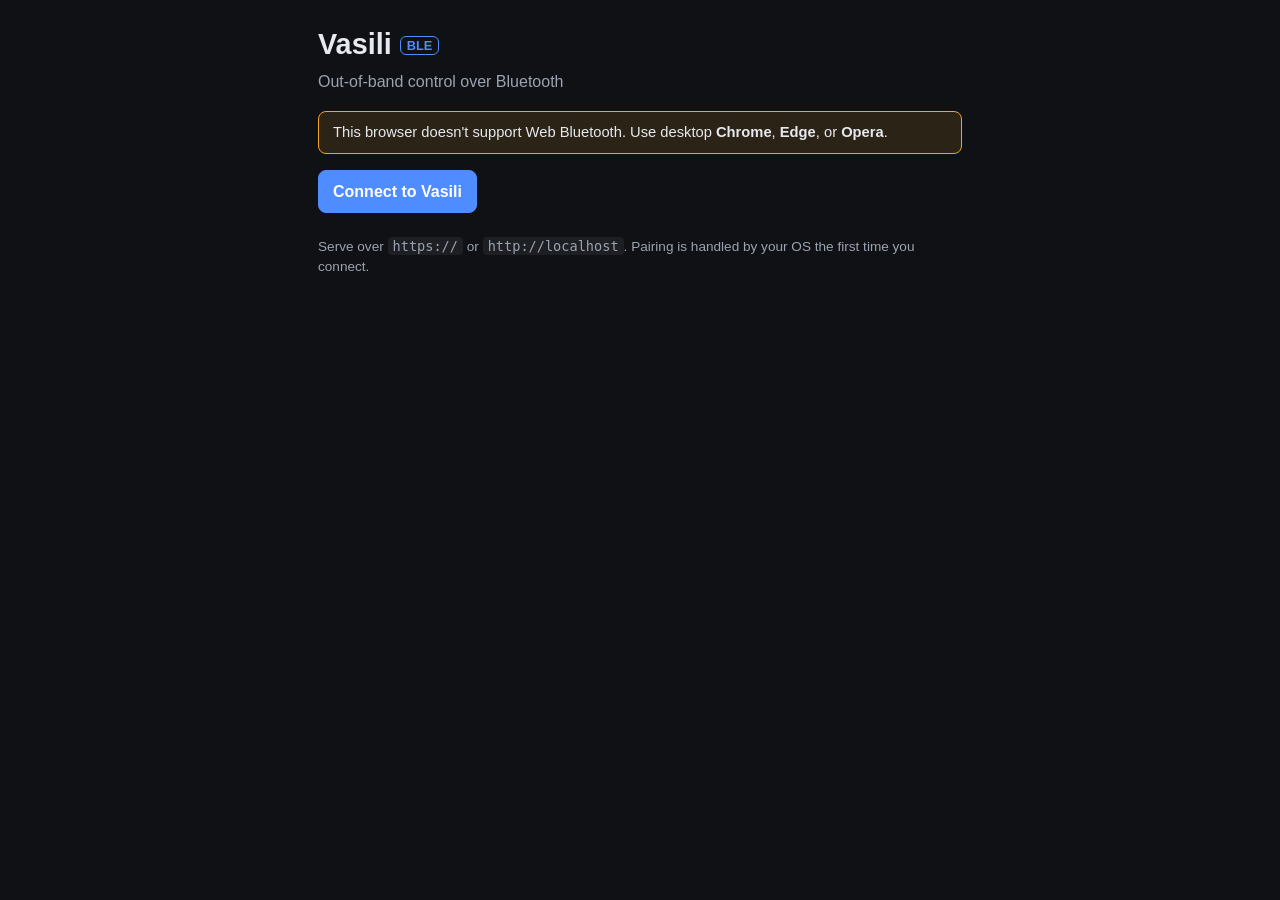
<file: web/index.html>
<!DOCTYPE html>
<html lang="en">
<head>
  <meta charset="UTF-8">
  <meta name="viewport" content="width=device-width, initial-scale=1.0">
  <title>Vasili — BLE Control</title>
  <link rel="stylesheet" href="style.css">
</head>
<body>
  <main>
    <header>
      <h1>Vasili <span class="tag">BLE</span></h1>
      <p class="subtitle">Out-of-band control over Bluetooth</p>
    </header>

    <div id="unsupported" class="banner warn" hidden>
      This browser doesn't support Web Bluetooth. Use desktop
      <strong>Chrome</strong>, <strong>Edge</strong>, or <strong>Opera</strong>.
    </div>

    <div id="error" class="banner err" hidden></div>

    <div class="actions">
      <button id="connectBtn" class="primary">Connect to Vasili</button>
      <button id="disconnectBtn" hidden>Disconnect</button>
    </div>

    <section id="panels" hidden>
      <div class="card">
        <div class="card-head">
          <h2>Status</h2>
          <button id="refreshStatusBtn" class="ghost" title="Refresh">↻</button>
        </div>
        <div class="hostap">
          <label class="switch">
            <input type="checkbox" id="hostapToggle">
            <span class="slider"></span>
          </label>
          <span id="hostapLabel">HostAP</span>
        </div>
        <div id="statusGrid" class="grid"></div>
      </div>

      <div class="card">
        <div class="card-head">
          <h2>Networks</h2>
          <div>
            <button id="unbridgeBtn" class="ghost" title="Unbridge">Unbridge</button>
            <button id="refreshScanBtn" class="ghost" title="Rescan">↻</button>
          </div>
        </div>
        <ul id="networks" class="net-list"></ul>
        <p class="hint">Tap a network to bridge it. Encrypted networks ask for a
          password (provisioned on the device).</p>
      </div>
    </section>

    <footer>
      <p>Serve over <code>https://</code> or <code>http://localhost</code>.
        Pairing is handled by your OS the first time you connect.</p>
    </footer>
  </main>
  <script src="app.js"></script>
</body>
</html>
</file>
<file: web/style.css>
:root {
  --bg: #0f1115;
  --card: #181b22;
  --line: #272b34;
  --fg: #e6e9ef;
  --muted: #9aa3b2;
  --accent: #4f8cff;
  --green: #3ecf8e;
  --warn: #f5a524;
  --err: #f5566c;
}

* { box-sizing: border-box; }

body {
  margin: 0;
  font-family: -apple-system, BlinkMacSystemFont, "Segoe UI", Roboto, sans-serif;
  background: var(--bg);
  color: var(--fg);
  line-height: 1.45;
}

main { max-width: 680px; margin: 0 auto; padding: 24px 18px 60px; }

header h1 { margin: 0; font-size: 1.8rem; }
header .tag {
  font-size: 0.8rem; vertical-align: middle; color: var(--accent);
  border: 1px solid var(--accent); border-radius: 6px; padding: 1px 6px;
}
.subtitle { color: var(--muted); margin: 4px 0 18px; }

.banner { padding: 10px 14px; border-radius: 8px; margin: 10px 0; font-size: 0.92rem; }
.banner.warn { background: rgba(245,165,36,.12); border: 1px solid var(--warn); }
.banner.err { background: rgba(245,86,108,.12); border: 1px solid var(--err); }

.actions { margin: 16px 0; }

button {
  font: inherit; cursor: pointer; border-radius: 8px;
  border: 1px solid var(--line); background: var(--card); color: var(--fg);
  padding: 9px 14px;
}
button.primary { background: var(--accent); border-color: var(--accent); color: #fff; font-weight: 600; }
button.primary:disabled { opacity: .6; cursor: default; }
button.ghost { padding: 6px 10px; color: var(--muted); }
button.ghost:hover { color: var(--fg); }

.card {
  background: var(--card); border: 1px solid var(--line);
  border-radius: 12px; padding: 16px; margin: 14px 0;
}
.card-head { display: flex; align-items: center; justify-content: space-between; }
.card-head h2 { margin: 0; font-size: 1.1rem; }

.hostap { display: flex; align-items: center; gap: 12px; margin: 14px 0; }

.switch { position: relative; display: inline-block; width: 46px; height: 26px; }
.switch input { opacity: 0; width: 0; height: 0; }
.slider {
  position: absolute; inset: 0; background: var(--line); border-radius: 26px;
  transition: .2s;
}
.slider::before {
  content: ""; position: absolute; height: 20px; width: 20px; left: 3px; top: 3px;
  background: #fff; border-radius: 50%; transition: .2s;
}
.switch input:checked + .slider { background: var(--green); }
.switch input:checked + .slider::before { transform: translateX(20px); }

.grid { display: flex; flex-direction: column; gap: 2px; margin-top: 8px; }
.row { display: flex; justify-content: space-between; padding: 7px 0; border-bottom: 1px solid var(--line); }
.row:last-child { border-bottom: 0; }
.row .k { color: var(--muted); }

.net-list { list-style: none; padding: 0; margin: 8px 0 0; }
.net {
  padding: 11px 10px; border-radius: 8px; cursor: pointer;
  border: 1px solid transparent;
}
.net:hover { background: rgba(79,140,255,.08); border-color: var(--line); }
.net-main { font-weight: 600; }
.net-sub { color: var(--muted); font-size: 0.85rem; }
.net-list .muted { color: var(--muted); padding: 10px; }

.hint, footer p { color: var(--muted); font-size: 0.85rem; }
code { background: rgba(255,255,255,.06); padding: 1px 5px; border-radius: 4px; }
footer { margin-top: 24px; }
</file>
